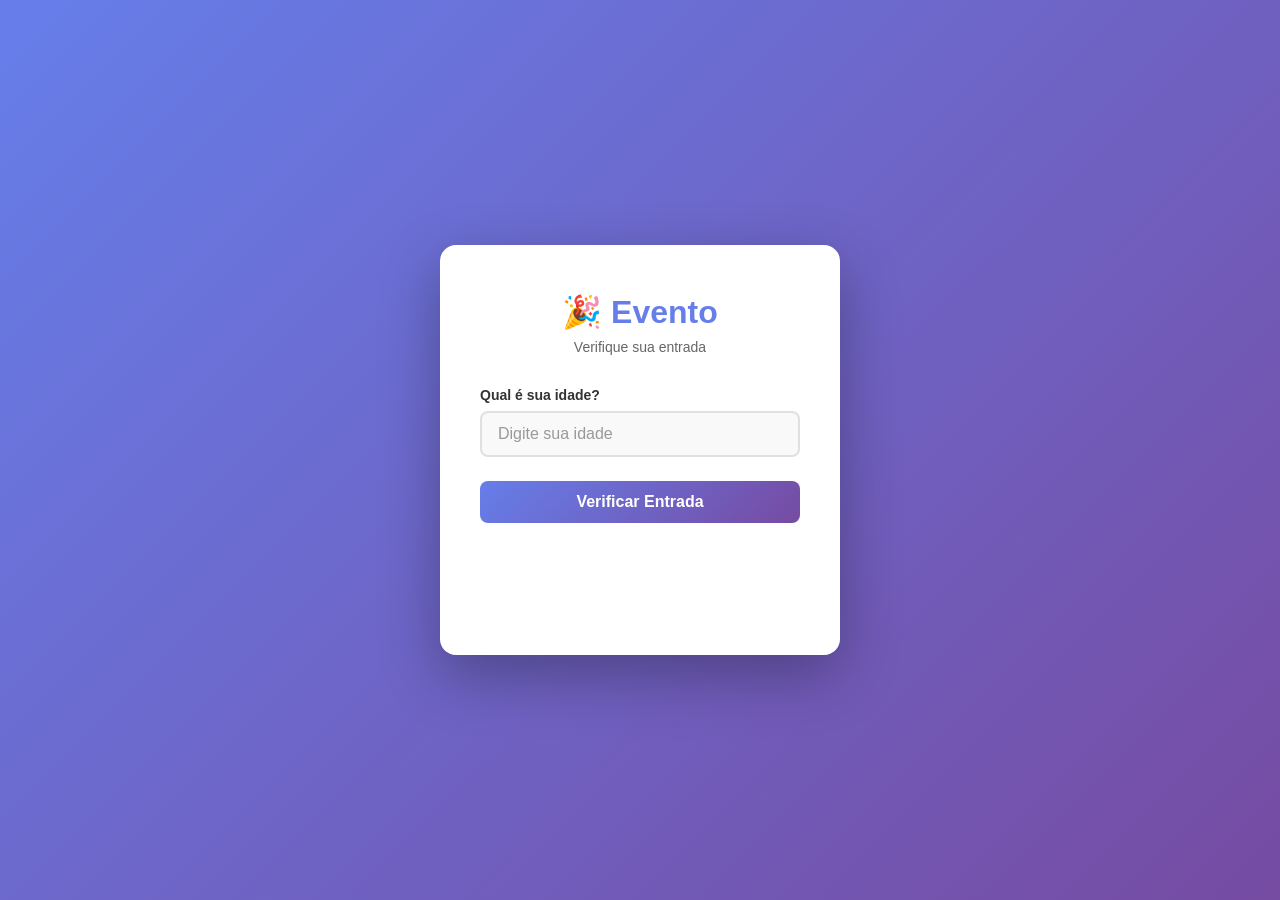
<file: index.html>
<!DOCTYPE html>
<html lang="pt-BR">
<head>
  <meta charset="UTF-8" />
  <meta name="viewport" content="width=device-width, initial-scale=1.0" />
  <title>Validação de Entrada no Evento</title>
  <link rel="stylesheet" href="exe.css" />
</head>
<body>
  <div class="container">
    <div class="header">
      <h1>🎉 Evento</h1>
      <p class="subtitle">Verifique sua entrada</p>
    </div>

    <div class="form-group">
      <label for="idade">Qual é sua idade?</label>
      <input 
        type="number" 
        id="idade" 
        placeholder="Digite sua idade" 
        min="0"
        max="150"
      />
    </div>

    <button id="btnVerificar">Verificar Entrada</button>

    <div id="mensagem" class="mensagem"></div>
  </div>

  <script src="js/script.js"></script>
</body>
</html>
</file>
<file: exe.css>
* {
  margin: 0;
  padding: 0;
  box-sizing: border-box;
  font-family: -apple-system, BlinkMacSystemFont, "Segoe UI", Roboto, "Helvetica Neue", Arial, sans-serif;
}

body {
  background: linear-gradient(135deg, #667eea 0%, #764ba2 100%);
  display: flex;
  justify-content: center;
  align-items: center;
  min-height: 100vh;
  padding: 20px;
}

.container {
  background: #ffffff;
  padding: 48px 40px;
  border-radius: 16px;
  width: 100%;
  max-width: 400px;
  text-align: center;
  box-shadow: 0 20px 60px rgba(0, 0, 0, 0.3);
  animation: slideUp 0.5s ease-out;
}

@keyframes slideUp {
  from {
    opacity: 0;
    transform: translateY(20px);
  }
  to {
    opacity: 1;
    transform: translateY(0);
  }
}

.header {
  margin-bottom: 32px;
}

h1 {
  color: #667eea;
  margin-bottom: 8px;
  font-size: 32px;
  font-weight: 700;
}

.subtitle {
  color: #666;
  font-size: 14px;
  font-weight: 500;
}

.form-group {
  margin-bottom: 24px;
  text-align: left;
}

.form-group label {
  display: block;
  margin-bottom: 8px;
  color: #333;
  font-size: 14px;
  font-weight: 600;
}

input {
  width: 100%;
  padding: 12px 16px;
  font-size: 16px;
  border: 2px solid #e0e0e0;
  border-radius: 8px;
  transition: all 0.3s ease;
  background: #f9f9f9;
}

input:focus {
  outline: none;
  border-color: #667eea;
  background: #f0f4ff;
  box-shadow: 0 0 0 4px rgba(102, 126, 234, 0.1);
}

input::placeholder {
  color: #999;
}

button {
  width: 100%;
  padding: 12px 24px;
  font-size: 16px;
  font-weight: 600;
  background: linear-gradient(135deg, #667eea 0%, #764ba2 100%);
  color: white;
  border: none;
  border-radius: 8px;
  cursor: pointer;
  transition: all 0.3s ease;
  margin-bottom: 24px;
}

button:hover {
  transform: translateY(-2px);
  box-shadow: 0 10px 20px rgba(102, 126, 234, 0.3);
}

button:active {
  transform: translateY(0);
}

.mensagem {
  margin-top: 0;
  font-size: 16px;
  font-weight: 600;
  min-height: 60px;
  display: flex;
  align-items: center;
  justify-content: center;
  border-radius: 8px;
  padding: 16px;
  animation: fadeIn 0.3s ease-out;
}

@keyframes fadeIn {
  from {
    opacity: 0;
  }
  to {
    opacity: 1;
  }
}

.liberado {
  color: #27ae60;
  background: #d5f4e6;
  border: 2px solid #27ae60;
}

.negado {
  color: #e74c3c;
  background: #fadbd8;
  border: 2px solid #e74c3c;
}

.aviso {
  color: #f39c12;
  background: #fef5e7;
  border: 2px solid #f39c12;
}
</file>
